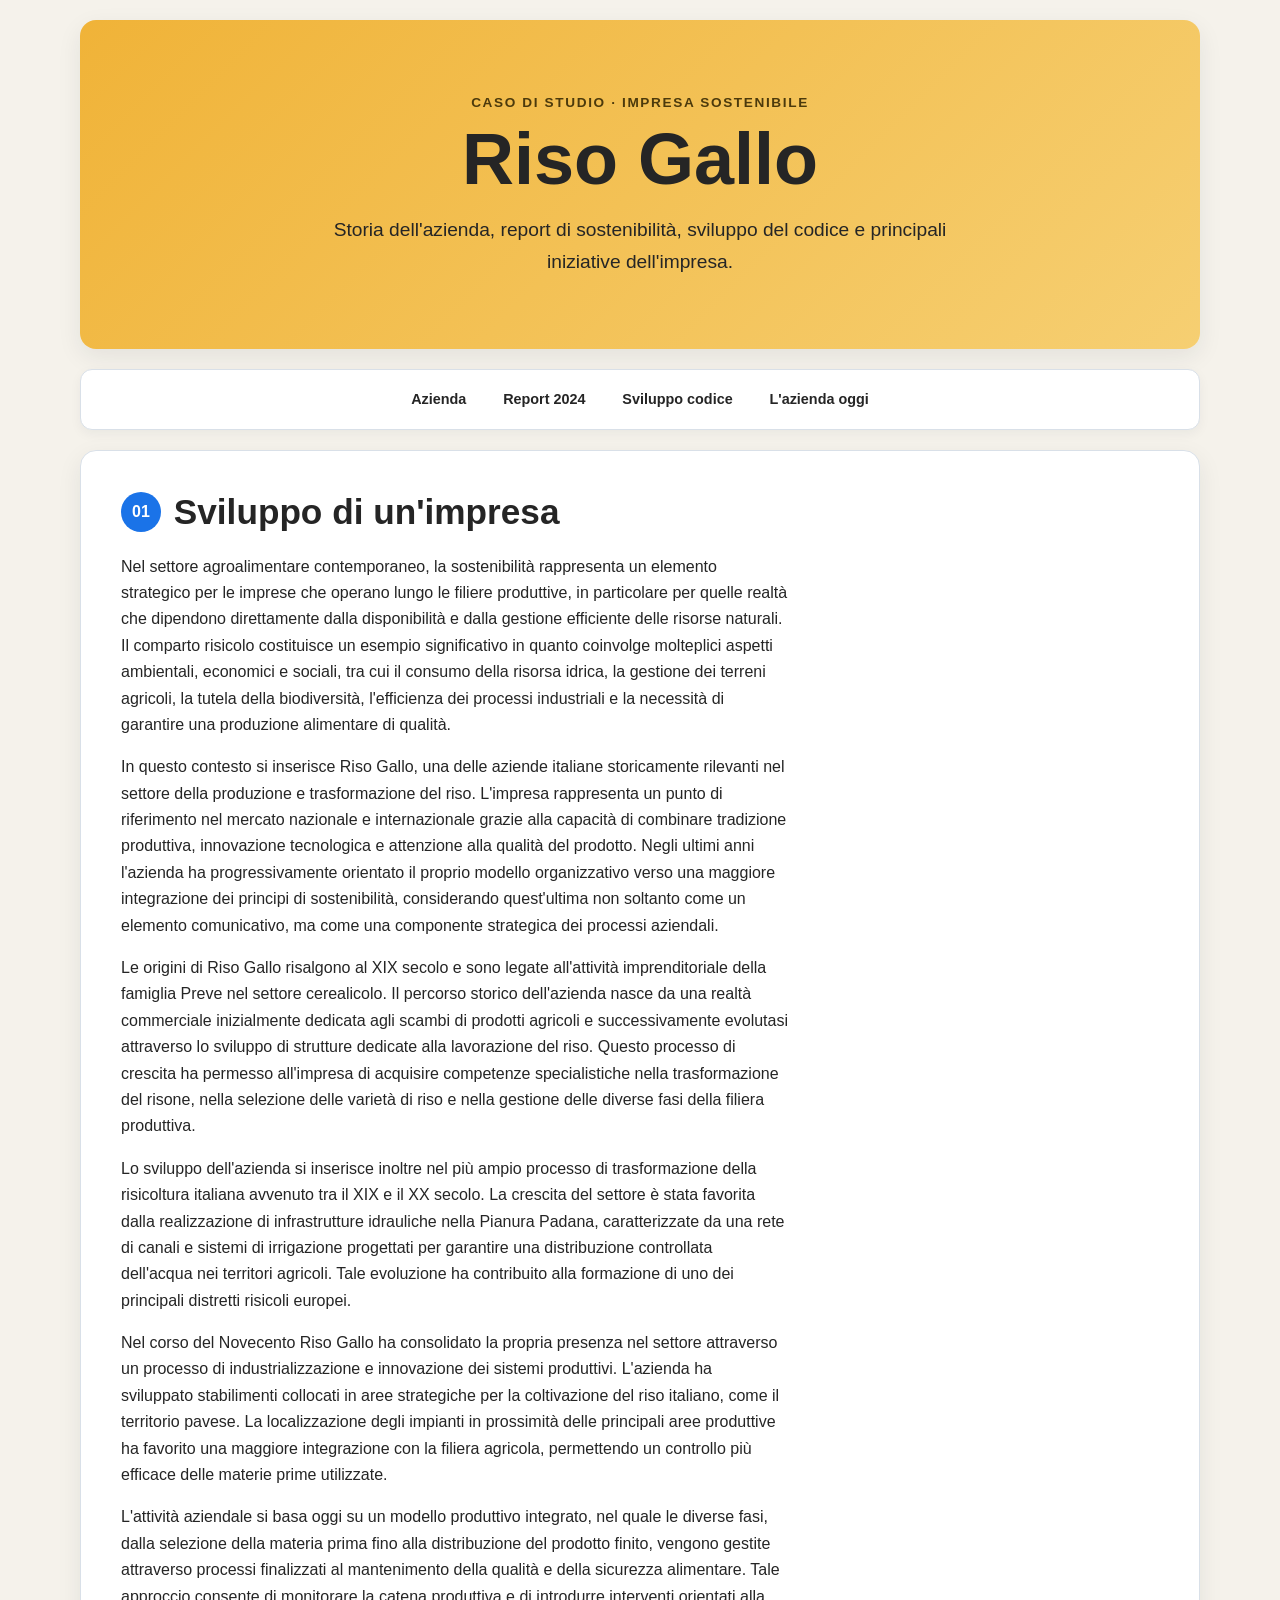
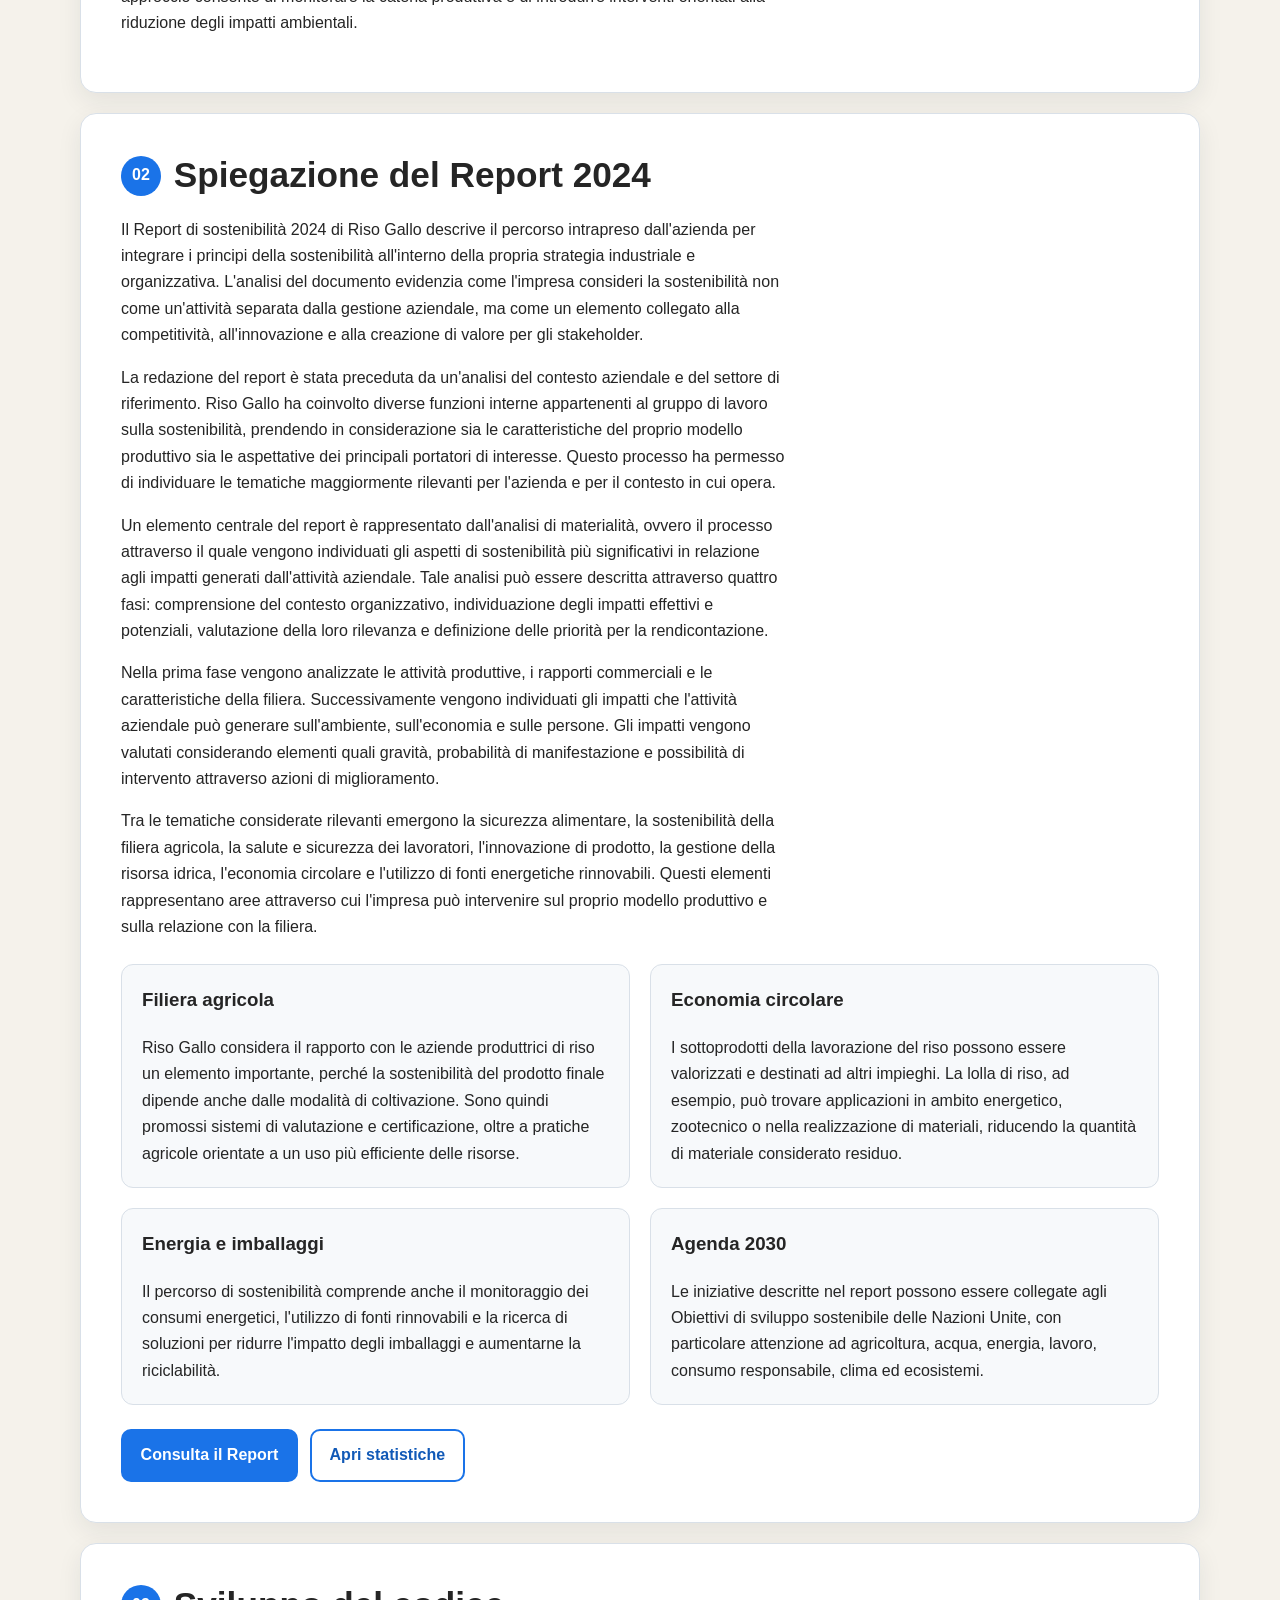
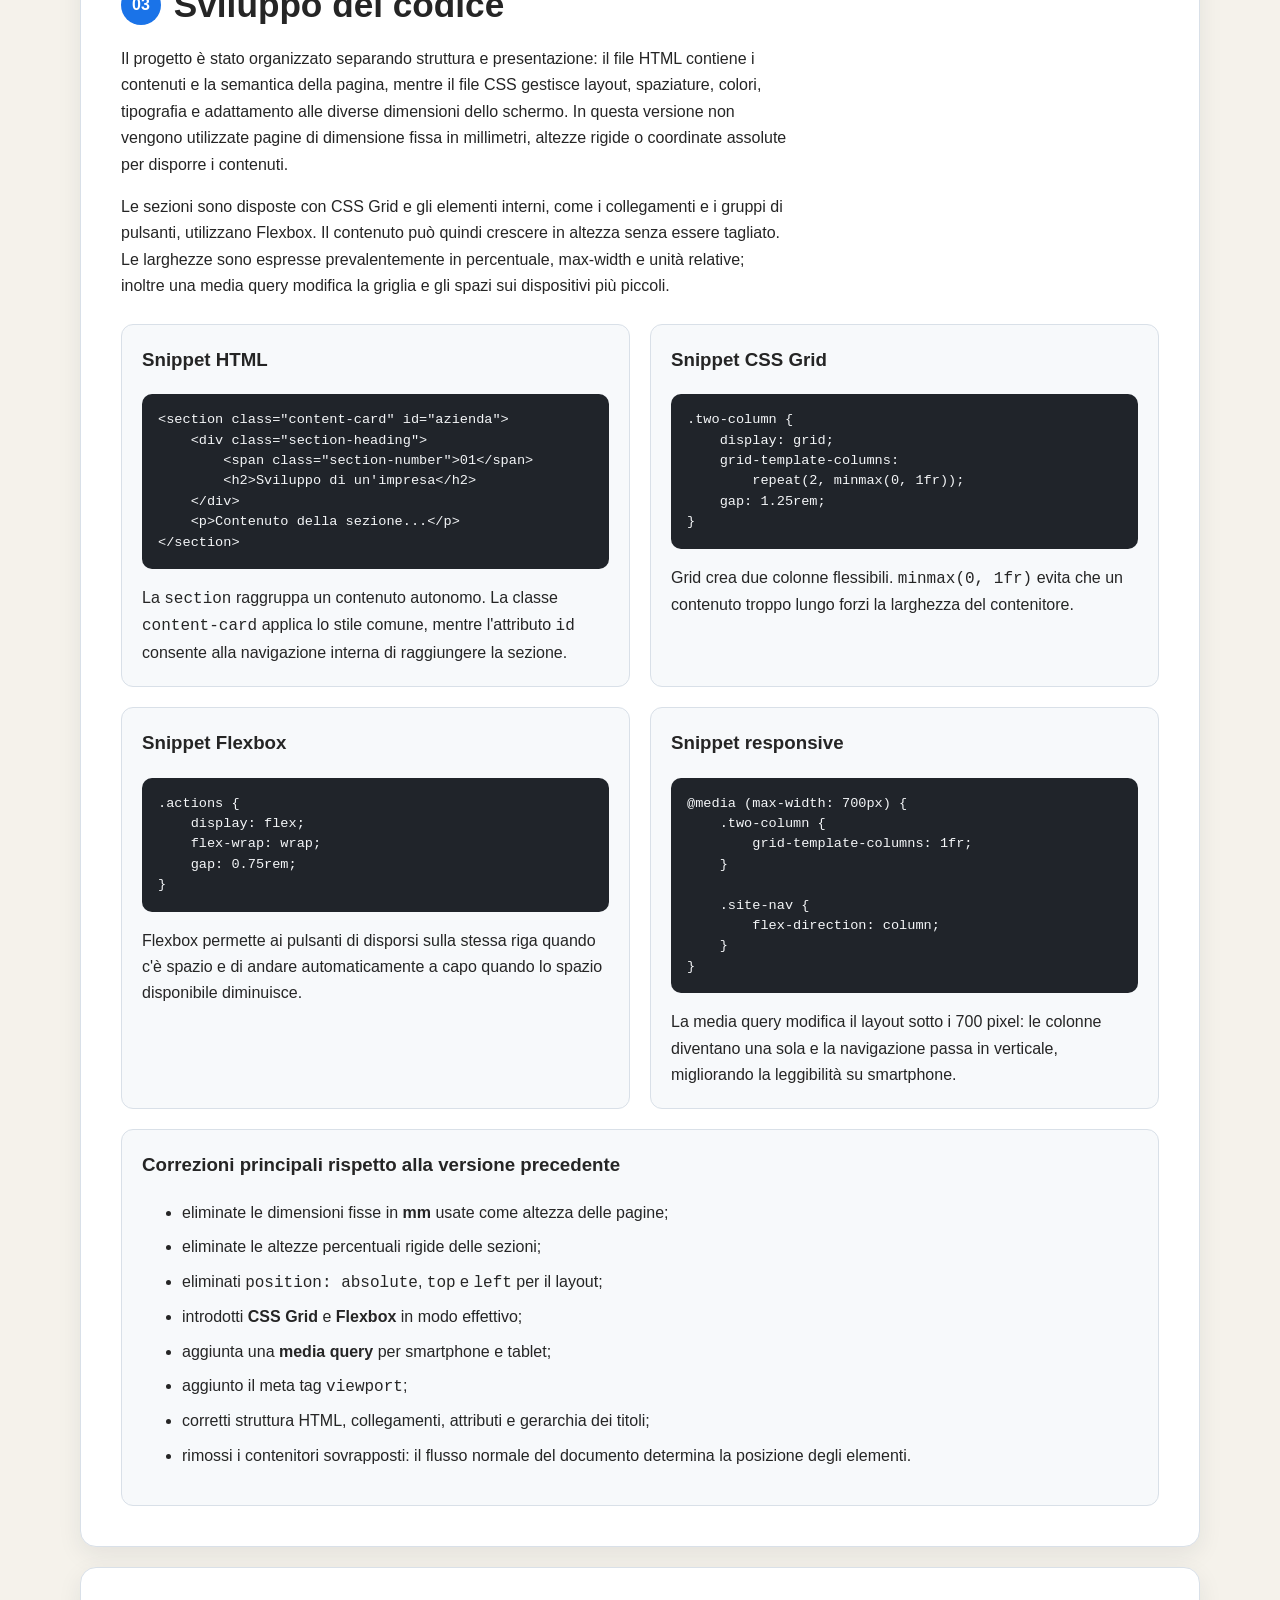
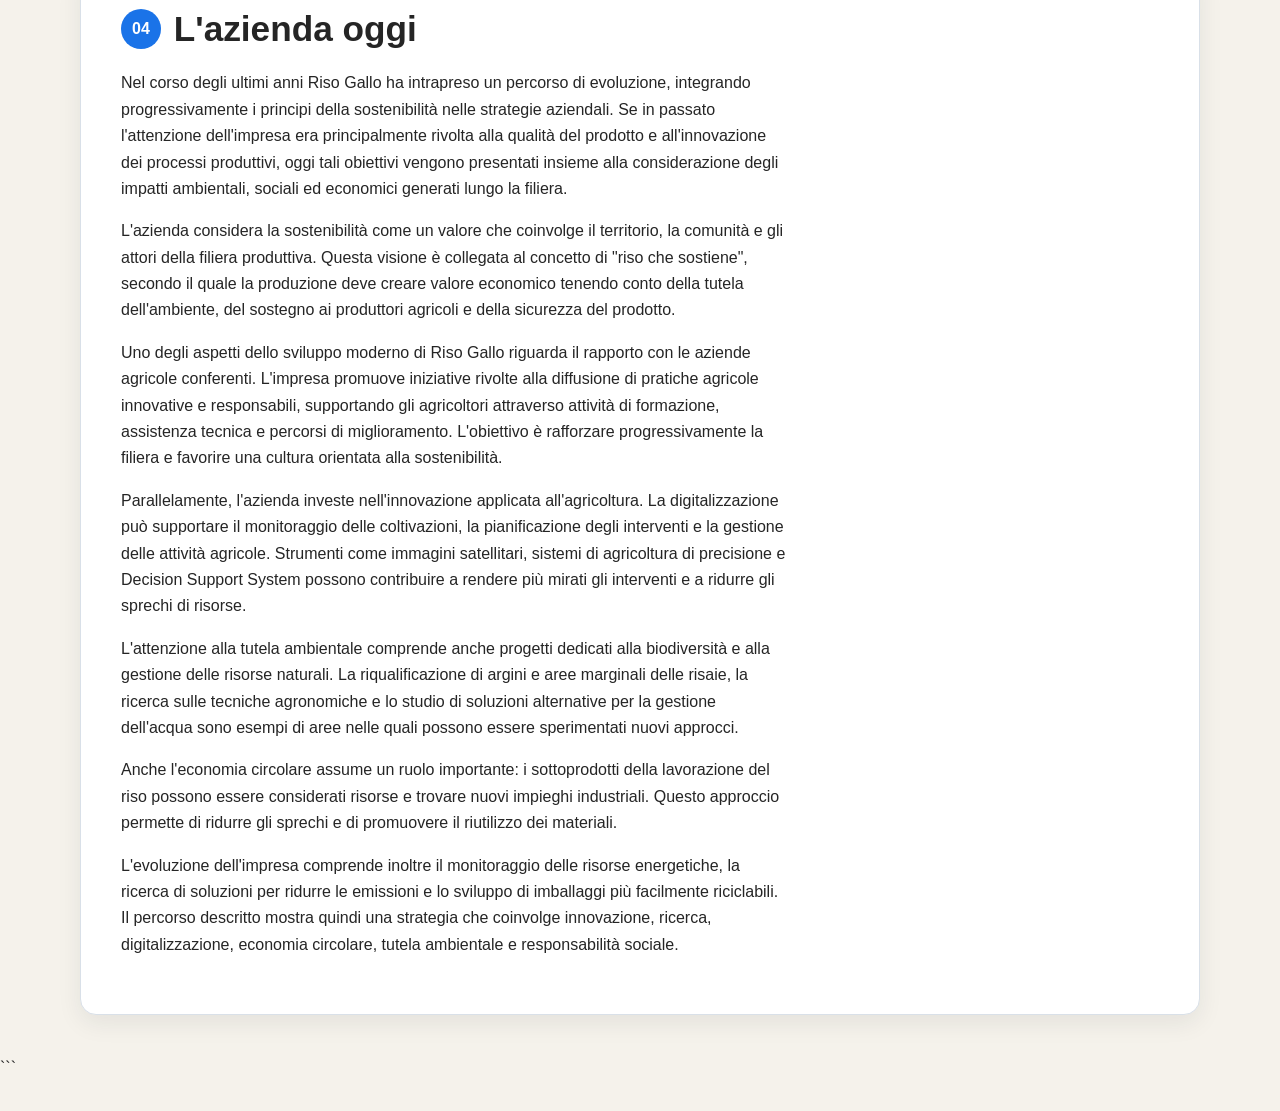
<file: index.html>
<!DOCTYPE html>
<html lang="it">
<head>
    <!-- Impostazioni principali della pagina -->
    <meta charset="UTF-8">
    <meta name="viewport" content="width=device-width, initial-scale=1.0">

    <!-- Descrizione della pagina -->
    <meta name="description" content="Riso Gallo: impresa, sostenibilità e sviluppo del progetto web.">

    <title>Riso Gallo — Impresa sostenibile</title>

    <!-- Collegamento al foglio di stile CSS -->
    <link rel="stylesheet" href="azienda1.css">
</head>

<body>

    <!-- Contenitore principale di tutta la pagina -->
    <main class="site-shell">

        <!-- =====================================================
             INTESTAZIONE PRINCIPALE
        ====================================================== -->
        <header class="hero">
            <div class="hero__content">

                <!-- Piccola descrizione sopra il titolo -->
                <p class="eyebrow">Caso di studio · Impresa sostenibile</p>

                <!-- Titolo principale della pagina -->
                <h1>Riso Gallo</h1>

                <!-- Breve descrizione del contenuto del sito -->
                <p class="hero__lead">
                    Storia dell'azienda, report di sostenibilità, sviluppo del codice
                    e principali iniziative dell'impresa.
                </p>
            </div>
        </header>


        <!-- =====================================================
             MENU DI NAVIGAZIONE
        ====================================================== -->
        <nav class="site-nav" aria-label="Navigazione principale">

            <!-- I collegamenti portano direttamente alle varie sezioni -->
            <a href="#azienda">Azienda</a>
            <a href="#report">Report 2024</a>
            <a href="#codice">Sviluppo codice</a>
            <a href="#oggi">L'azienda oggi</a>

        </nav>


        <!-- =====================================================
             SEZIONE 01 - SVILUPPO DELL'IMPRESA
        ====================================================== -->
        <section class="content-card" id="azienda">

            <!-- Titolo della sezione con numero identificativo -->
            <div class="section-heading">
                <span class="section-number">01</span>
                <h2>Sviluppo di un'impresa</h2>
            </div>

            <!-- Primo paragrafo sulla sostenibilità nel settore agroalimentare -->
            <p>
                Nel settore agroalimentare contemporaneo, la sostenibilità rappresenta un elemento strategico
                per le imprese che operano lungo le filiere produttive, in particolare per quelle realtà che
                dipendono direttamente dalla disponibilità e dalla gestione efficiente delle risorse naturali.
                Il comparto risicolo costituisce un esempio significativo in quanto coinvolge molteplici aspetti
                ambientali, economici e sociali, tra cui il consumo della risorsa idrica, la gestione dei terreni
                agricoli, la tutela della biodiversità, l'efficienza dei processi industriali e la necessità di
                garantire una produzione alimentare di qualità.
            </p>

            <!-- Presentazione dell'azienda Riso Gallo -->
            <p>
                In questo contesto si inserisce Riso Gallo, una delle aziende italiane storicamente rilevanti
                nel settore della produzione e trasformazione del riso. L'impresa rappresenta un punto di
                riferimento nel mercato nazionale e internazionale grazie alla capacità di combinare tradizione
                produttiva, innovazione tecnologica e attenzione alla qualità del prodotto. Negli ultimi anni
                l'azienda ha progressivamente orientato il proprio modello organizzativo verso una maggiore
                integrazione dei principi di sostenibilità, considerando quest'ultima non soltanto come un
                elemento comunicativo, ma come una componente strategica dei processi aziendali.
            </p>

            <!-- Breve parte dedicata alle origini dell'azienda -->
            <p>
                Le origini di Riso Gallo risalgono al XIX secolo e sono legate all'attività imprenditoriale
                della famiglia Preve nel settore cerealicolo. Il percorso storico dell'azienda nasce da una
                realtà commerciale inizialmente dedicata agli scambi di prodotti agricoli e successivamente
                evolutasi attraverso lo sviluppo di strutture dedicate alla lavorazione del riso. Questo
                processo di crescita ha permesso all'impresa di acquisire competenze specialistiche nella
                trasformazione del risone, nella selezione delle varietà di riso e nella gestione delle
                diverse fasi della filiera produttiva.
            </p>

            <!-- Collegamento tra la storia dell'azienda e la risicoltura italiana -->
            <p>
                Lo sviluppo dell'azienda si inserisce inoltre nel più ampio processo di trasformazione della
                risicoltura italiana avvenuto tra il XIX e il XX secolo. La crescita del settore è stata
                favorita dalla realizzazione di infrastrutture idrauliche nella Pianura Padana, caratterizzate
                da una rete di canali e sistemi di irrigazione progettati per garantire una distribuzione
                controllata dell'acqua nei territori agricoli. Tale evoluzione ha contribuito alla formazione
                di uno dei principali distretti risicoli europei.
            </p>

            <!-- Evoluzione dell'azienda durante il Novecento -->
            <p>
                Nel corso del Novecento Riso Gallo ha consolidato la propria presenza nel settore attraverso
                un processo di industrializzazione e innovazione dei sistemi produttivi. L'azienda ha sviluppato
                stabilimenti collocati in aree strategiche per la coltivazione del riso italiano, come il
                territorio pavese. La localizzazione degli impianti in prossimità delle principali aree
                produttive ha favorito una maggiore integrazione con la filiera agricola, permettendo un
                controllo più efficace delle materie prime utilizzate.
            </p>

            <!-- Descrizione del modello produttivo attuale -->
            <p>
                L'attività aziendale si basa oggi su un modello produttivo integrato, nel quale le diverse
                fasi, dalla selezione della materia prima fino alla distribuzione del prodotto finito, vengono
                gestite attraverso processi finalizzati al mantenimento della qualità e della sicurezza
                alimentare. Tale approccio consente di monitorare la catena produttiva e di introdurre
                interventi orientati alla riduzione degli impatti ambientali.
            </p>

        </section>


        <!-- =====================================================
             SEZIONE 02 - REPORT DI SOSTENIBILITÀ
        ====================================================== -->
        <section class="content-card" id="report">

            <div class="section-heading">
                <span class="section-number">02</span>
                <h2>Spiegazione del Report 2024</h2>
            </div>

            <!-- Introduzione al Report di sostenibilità -->
            <p>
                Il Report di sostenibilità 2024 di Riso Gallo descrive il percorso intrapreso dall'azienda
                per integrare i principi della sostenibilità all'interno della propria strategia industriale
                e organizzativa. L'analisi del documento evidenzia come l'impresa consideri la sostenibilità
                non come un'attività separata dalla gestione aziendale, ma come un elemento collegato alla
                competitività, all'innovazione e alla creazione di valore per gli stakeholder.
            </p>

            <!-- Spiegazione della preparazione del report -->
            <p>
                La redazione del report è stata preceduta da un'analisi del contesto aziendale e del settore
                di riferimento. Riso Gallo ha coinvolto diverse funzioni interne appartenenti al gruppo di
                lavoro sulla sostenibilità, prendendo in considerazione sia le caratteristiche del proprio
                modello produttivo sia le aspettative dei principali portatori di interesse. Questo processo
                ha permesso di individuare le tematiche maggiormente rilevanti per l'azienda e per il contesto
                in cui opera.
            </p>

            <!-- Parte dedicata all'analisi di materialità -->
            <p>
                Un elemento centrale del report è rappresentato dall'analisi di materialità, ovvero il processo
                attraverso il quale vengono individuati gli aspetti di sostenibilità più significativi in
                relazione agli impatti generati dall'attività aziendale. Tale analisi può essere descritta
                attraverso quattro fasi: comprensione del contesto organizzativo, individuazione degli impatti
                effettivi e potenziali, valutazione della loro rilevanza e definizione delle priorità per la
                rendicontazione.
            </p>

            <!-- Spiegazione delle fasi dell'analisi -->
            <p>
                Nella prima fase vengono analizzate le attività produttive, i rapporti commerciali e le
                caratteristiche della filiera. Successivamente vengono individuati gli impatti che l'attività
                aziendale può generare sull'ambiente, sull'economia e sulle persone. Gli impatti vengono
                valutati considerando elementi quali gravità, probabilità di manifestazione e possibilità di
                intervento attraverso azioni di miglioramento.
            </p>

            <!-- Principali tematiche individuate nel report -->
            <p>
                Tra le tematiche considerate rilevanti emergono la sicurezza alimentare, la sostenibilità
                della filiera agricola, la salute e sicurezza dei lavoratori, l'innovazione di prodotto,
                la gestione della risorsa idrica, l'economia circolare e l'utilizzo di fonti energetiche
                rinnovabili. Questi elementi rappresentano aree attraverso cui l'impresa può intervenire sul
                proprio modello produttivo e sulla relazione con la filiera.
            </p>


            <!-- =================================================
                 BOX DI APPROFONDIMENTO
            ================================================== -->
            <div class="two-column">

                <!-- Box dedicato alla filiera agricola -->
                <article class="info-box">
                    <h3>Filiera agricola</h3>
                    <p>
                        Riso Gallo considera il rapporto con le aziende produttrici di riso un elemento
                        importante, perché la sostenibilità del prodotto finale dipende anche dalle modalità
                        di coltivazione. Sono quindi promossi sistemi di valutazione e certificazione, oltre
                        a pratiche agricole orientate a un uso più efficiente delle risorse.
                    </p>
                </article>

                <!-- Box dedicato all'economia circolare -->
                <article class="info-box">
                    <h3>Economia circolare</h3>
                    <p>
                        I sottoprodotti della lavorazione del riso possono essere valorizzati e destinati
                        ad altri impieghi. La lolla di riso, ad esempio, può trovare applicazioni in ambito
                        energetico, zootecnico o nella realizzazione di materiali, riducendo la quantità
                        di materiale considerato residuo.
                    </p>
                </article>

                <!-- Box dedicato all'energia e agli imballaggi -->
                <article class="info-box">
                    <h3>Energia e imballaggi</h3>
                    <p>
                        Il percorso di sostenibilità comprende anche il monitoraggio dei consumi energetici,
                        l'utilizzo di fonti rinnovabili e la ricerca di soluzioni per ridurre l'impatto
                        degli imballaggi e aumentarne la riciclabilità.
                    </p>
                </article>

                <!-- Box dedicato agli obiettivi dell'Agenda 2030 -->
                <article class="info-box">
                    <h3>Agenda 2030</h3>
                    <p>
                        Le iniziative descritte nel report possono essere collegate agli Obiettivi di sviluppo
                        sostenibile delle Nazioni Unite, con particolare attenzione ad agricoltura, acqua,
                        energia, lavoro, consumo responsabile, clima ed ecosistemi.
                    </p>
                </article>

            </div>


            <!-- Pulsanti per accedere al report e alle statistiche -->
            <div class="actions">

                <!-- Link esterno al sito Riso Gallo -->
                <a class="button button--primary"
                   href="https://www.risogallo.it/ilrisochesostiene/documenti-e-certificazioni/"
                   target="_blank" rel="noopener noreferrer">
                    Consulta il Report
                </a>

                <!-- Link alla seconda pagina del progetto -->
                <a class="button button--secondary" href="p2.html">
                    Apri statistiche
                </a>

            </div>

        </section>


        <!-- =====================================================
             SEZIONE 03 - SVILUPPO DEL CODICE
        ====================================================== -->
        <section class="content-card" id="codice">

            <div class="section-heading">
                <span class="section-number">03</span>
                <h2>Sviluppo del codice</h2>
            </div>

            <!-- Spiegazione della separazione tra HTML e CSS -->
            <p>
                Il progetto è stato organizzato separando struttura e presentazione: il file HTML contiene
                i contenuti e la semantica della pagina, mentre il file CSS gestisce layout, spaziature,
                colori, tipografia e adattamento alle diverse dimensioni dello schermo. In questa versione
                non vengono utilizzate pagine di dimensione fissa in millimetri, altezze rigide o coordinate
                assolute per disporre i contenuti.
            </p>

            <!-- Spiegazione dell'utilizzo di Grid e Flexbox -->
            <p>
                Le sezioni sono disposte con CSS Grid e gli elementi interni, come i collegamenti e i gruppi
                di pulsanti, utilizzano Flexbox. Il contenuto può quindi crescere in altezza senza essere
                tagliato. Le larghezze sono espresse prevalentemente in percentuale, max-width e unità
                relative; inoltre una media query modifica la griglia e gli spazi sui dispositivi più piccoli.
            </p>


            <!-- =================================================
                 ESEMPI DI CODICE
            ================================================== -->
            <div class="code-grid">

                <!-- Esempio di struttura HTML -->
                <article class="code-card">
                    <h3>Snippet HTML</h3>

                    <pre><code>&lt;section class="content-card" id="azienda"&gt;
    &lt;div class="section-heading"&gt;
        &lt;span class="section-number"&gt;01&lt;/span&gt;
        &lt;h2&gt;Sviluppo di un'impresa&lt;/h2&gt;
    &lt;/div&gt;
    &lt;p&gt;Contenuto della sezione...&lt;/p&gt;
&lt;/section&gt;</code></pre>

                    <p>
                        La <code>section</code> raggruppa un contenuto autonomo. La classe
                        <code>content-card</code> applica lo stile comune, mentre l'attributo
                        <code>id</code> consente alla navigazione interna di raggiungere la sezione.
                    </p>
                </article>


                <!-- Esempio di CSS Grid -->
                <article class="code-card">
                    <h3>Snippet CSS Grid</h3>

                    <pre><code>.two-column {
    display: grid;
    grid-template-columns:
        repeat(2, minmax(0, 1fr));
    gap: 1.25rem;
}</code></pre>

                    <p>
                        Grid crea due colonne flessibili. <code>minmax(0, 1fr)</code> evita che un contenuto
                        troppo lungo forzi la larghezza del contenitore.
                    </p>
                </article>


                <!-- Esempio di Flexbox -->
                <article class="code-card">
                    <h3>Snippet Flexbox</h3>

                    <pre><code>.actions {
    display: flex;
    flex-wrap: wrap;
    gap: 0.75rem;
}</code></pre>

                    <p>
                        Flexbox permette ai pulsanti di disporsi sulla stessa riga quando c'è spazio e di
                        andare automaticamente a capo quando lo spazio disponibile diminuisce.
                    </p>
                </article>


                <!-- Esempio di media query per il responsive -->
                <article class="code-card">
                    <h3>Snippet responsive</h3>

                    <pre><code>@media (max-width: 700px) {
    .two-column {
        grid-template-columns: 1fr;
    }

    .site-nav {
        flex-direction: column;
    }
}</code></pre>

                    <p>
                        La media query modifica il layout sotto i 700 pixel: le colonne diventano una sola
                        e la navigazione passa in verticale, migliorando la leggibilità su smartphone.
                    </p>
                </article>

            </div>


            <!-- =================================================
                 CONFRONTO CON LA VERSIONE PRECEDENTE
            ================================================== -->
            <div class="comparison">

                <h3>Correzioni principali rispetto alla versione precedente</h3>

                <ul>
                    <li>eliminate le dimensioni fisse in <strong>mm</strong> usate come altezza delle pagine;</li>
                    <li>eliminate le altezze percentuali rigide delle sezioni;</li>
                    <li>eliminati <code>position: absolute</code>, <code>top</code> e <code>left</code> per il layout;</li>
                    <li>introdotti <strong>CSS Grid</strong> e <strong>Flexbox</strong> in modo effettivo;</li>
                    <li>aggiunta una <strong>media query</strong> per smartphone e tablet;</li>
                    <li>aggiunto il meta tag <code>viewport</code>;</li>
                    <li>corretti struttura HTML, collegamenti, attributi e gerarchia dei titoli;</li>
                    <li>rimossi i contenitori sovrapposti: il flusso normale del documento determina la posizione degli elementi.</li>
                </ul>

            </div>

        </section>


        <!-- =====================================================
             SEZIONE 04 - L'AZIENDA OGGI
        ====================================================== -->
        <section class="content-card" id="oggi">

            <div class="section-heading">
                <span class="section-number">04</span>
                <h2>L'azienda oggi</h2>
            </div>

            <!-- Evoluzione recente dell'azienda -->
            <p>
                Nel corso degli ultimi anni Riso Gallo ha intrapreso un percorso di evoluzione, integrando
                progressivamente i principi della sostenibilità nelle strategie aziendali. Se in passato
                l'attenzione dell'impresa era principalmente rivolta alla qualità del prodotto e
                all'innovazione dei processi produttivi, oggi tali obiettivi vengono presentati insieme
                alla considerazione degli impatti ambientali, sociali ed economici generati lungo la filiera.
            </p>

            <!-- Rapporto tra sostenibilità e territorio -->
            <p>
                L'azienda considera la sostenibilità come un valore che coinvolge il territorio, la comunità
                e gli attori della filiera produttiva. Questa visione è collegata al concetto di "riso che
                sostiene", secondo il quale la produzione deve creare valore economico tenendo conto della
                tutela dell'ambiente, del sostegno ai produttori agricoli e della sicurezza del prodotto.
            </p>

            <!-- Rapporto con le aziende agricole -->
            <p>
                Uno degli aspetti dello sviluppo moderno di Riso Gallo riguarda il rapporto con le aziende
                agricole conferenti. L'impresa promuove iniziative rivolte alla diffusione di pratiche
                agricole innovative e responsabili, supportando gli agricoltori attraverso attività di
                formazione, assistenza tecnica e percorsi di miglioramento. L'obiettivo è rafforzare
                progressivamente la filiera e favorire una cultura orientata alla sostenibilità.
            </p>

            <!-- Innovazione e digitalizzazione dell'agricoltura -->
            <p>
                Parallelamente, l'azienda investe nell'innovazione applicata all'agricoltura. La digitalizzazione
                può supportare il monitoraggio delle coltivazioni, la pianificazione degli interventi e la
                gestione delle attività agricole. Strumenti come immagini satellitari, sistemi di agricoltura
                di precisione e Decision Support System possono contribuire a rendere più mirati gli interventi
                e a ridurre gli sprechi di risorse.
            </p>

            <!-- Tutela dell'ambiente e biodiversità -->
            <p>
                L'attenzione alla tutela ambientale comprende anche progetti dedicati alla biodiversità e alla
                gestione delle risorse naturali. La riqualificazione di argini e aree marginali delle risaie,
                la ricerca sulle tecniche agronomiche e lo studio di soluzioni alternative per la gestione
                dell'acqua sono esempi di aree nelle quali possono essere sperimentati nuovi approcci.
            </p>

            <!-- Economia circolare e riutilizzo dei materiali -->
            <p>
                Anche l'economia circolare assume un ruolo importante: i sottoprodotti della lavorazione del
                riso possono essere considerati risorse e trovare nuovi impieghi industriali. Questo approccio
                permette di ridurre gli sprechi e di promuovere il riutilizzo dei materiali.
            </p>

            <!-- Conclusione sulla strategia dell'azienda -->
            <p>
                L'evoluzione dell'impresa comprende inoltre il monitoraggio delle risorse energetiche,
                la ricerca di soluzioni per ridurre le emissioni e lo sviluppo di imballaggi più facilmente
                riciclabili. Il percorso descritto mostra quindi una strategia che coinvolge innovazione,
                ricerca, digitalizzazione, economia circolare, tutela ambientale e responsabilità sociale.
            </p>

        </section>

    </main>

</body>
</html>
```
</file>
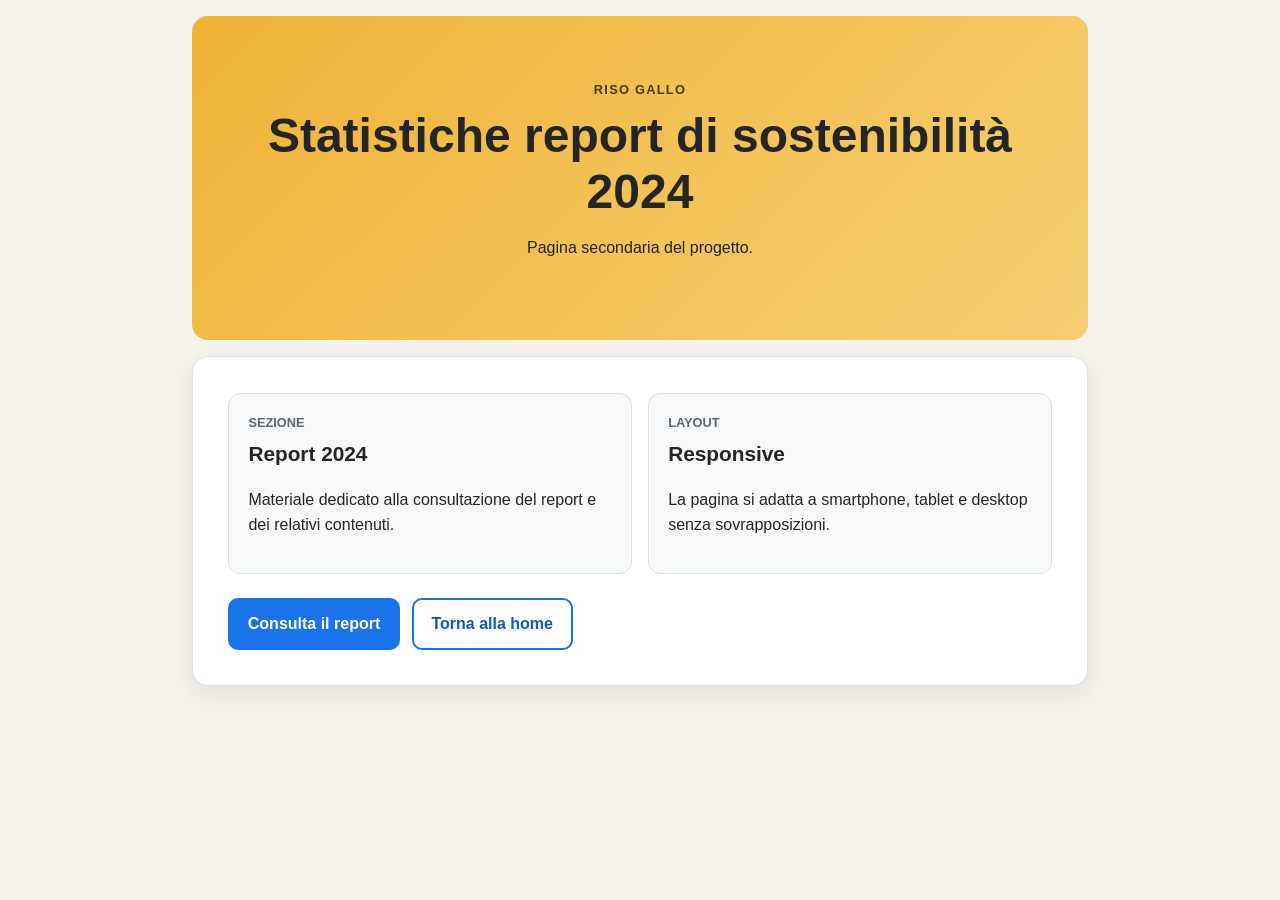
<file: p2.html>
<!DOCTYPE html>
<html lang="it">
<head>
    <meta charset="UTF-8">
    <meta name="viewport" content="width=device-width, initial-scale=1.0">
    <meta name="description" content="Statistiche e materiali del report di sostenibilità 2024.">
    <meta name="generator" content="Progetto didattico realizzato con supporto di strumenti di IA e verificato manualmente.">
    <title>Statistiche — Report di sostenibilità 2024</title>
    <link rel="stylesheet" href="p2.css">
</head>
<body>
    <main class="stats-page">
        <header class="stats-header">
            <p class="eyebrow">Riso Gallo</p>
            <h1>Statistiche report di sostenibilità 2024</h1>
            <p>Pagina secondaria del progetto.</p>
        </header>

        <section class="stats-card">
            <div class="stats-grid">
                <article>
                    <span class="stats-label">Sezione</span>
                    <strong>Report 2024</strong>
                    <p>Materiale dedicato alla consultazione del report e dei relativi contenuti.</p>
                </article>
                <article>
                    <span class="stats-label">Layout</span>
                    <strong>Responsive</strong>
                    <p>La pagina si adatta a smartphone, tablet e desktop senza sovrapposizioni.</p>
                </article>
            </div>

            <div class="actions">
                <a class="button button--primary"
                   href="https://www.risogallo.it/ilrisochesostiene/documenti-e-certificazioni/"
                   target="_blank" rel="noopener noreferrer">
                    Consulta il report
                </a>
                <a class="button button--secondary" href="index.html">
                    Torna alla home
                </a>
            </div>
        </section>
    </main>
</body>
</html>
</file>
<file: azienda1.css>
/* =========================================================
   SELETTORI GENERALI E PSEUDO-ELEMENTI
========================================================= */

/*
   Il simbolo * è il selettore universale:
   seleziona tutti gli elementi presenti nella pagina HTML.

   ::before e ::after sono pseudo-elementi.
   Rappresentano un elemento virtuale prima o dopo
   il contenuto di un elemento HTML.

   Per esempio:

   .box::before {
       content: "Prima";
   }

   aggiungerebbe "Prima" prima del contenuto di .box.

   Nel nostro caso, però, ::before e ::after non vengono
   utilizzati per aggiungere contenuti.
   Li inseriamo nella regola per fare in modo che anche
   questi pseudo-elementi utilizzino box-sizing: border-box.
*/
*,
*::before,
*::after {
    /*
       Con border-box la larghezza e l'altezza di un elemento
       comprendono anche padding e bordo.

       Questo rende più semplice gestire le dimensioni
       degli elementi della pagina.
    */
    box-sizing: border-box;
}


/* =========================================================
   VARIABILI CSS
========================================================= */

/*
   :root rappresenta l'elemento <html> del documento.

   Viene utilizzato spesso per creare variabili CSS globali.
   In questo modo possiamo definire un valore una sola volta
   e riutilizzarlo in diverse parti del CSS.
*/
:root {
    /*
       I due trattini sono obbligatori.
       Non indicano un valore negativo: servono a distinguere
       le variabili personalizzate dalle normali proprietà CSS.
    */

    /* 1rem = 16px */

    /* Colore di sfondo generale della pagina */
    --bg: #f5f2eb; /* beige molto chiaro */

    /* Colore bianco utilizzato per le superfici principali */
    --surface: #ffffff; /* bianco */

    /* Colore utilizzato per le superfici secondarie */
    --surface-soft: #f7f9fb; /* bianco azzurrato molto chiaro */

    /* Colore principale del testo */
    --text: #252525; /* grigio quasi nero */

    /* Colore del testo meno importante */
    --muted: #5f6670; /* grigio ardesia */

    /* Colore principale utilizzato per link e pulsanti */
    --accent: #1a73e8; /* blu intenso */

    /* Versione più scura del colore principale */
    --accent-dark: #1159b7; /* blu scuro */

    /* Colore giallo utilizzato nell'hero */
    --gold: #f0b338; /* giallo dorato */

    /* Colore dei bordi */
    --border: #d9e0e8; /* grigio-azzurro chiaro */

    /*
       Ombra utilizzata per dare profondità alle card
       e agli altri elementi.
    */
    --shadow: 0 8px 24px rgba(20, 35, 50, 0.08);

    /* Raggio degli angoli arrotondati */
    --radius: 1rem;

    /* Larghezza massima del contenuto */
    --content: 70rem;
}


/* =========================================================
   IMPOSTAZIONI GENERALI
========================================================= */

html {
    /*
       Permette di rendere più fluido lo spostamento
       tra le varie sezioni della pagina.
    */
    scroll-behavior: smooth;
}


/* =========================================================
   BODY
========================================================= */

body {
    /*
       Imposta una larghezza minima per evitare che
       la pagina diventi troppo stretta.
    */
    min-width: 20rem;

    /*
       Il browser applica normalmente un margine al body.
       Con margin: 0 lo eliminiamo.
    */
    margin: 0;

    /* Colore di sfondo della pagina */
    background: var(--bg);

    /* Colore principale del testo */
    color: var(--text);

    /*
       Elenco di caratteri utilizzati.
       Se Arial non è disponibile, viene usato Helvetica
       e poi un carattere sans-serif generico.
    */
    font-family: Arial, Helvetica, sans-serif;

    /* Dimensione base del testo */
    font-size: 1rem;

    /*
       Spazio verticale tra le righe del testo.
       1.65 rende il testo più leggibile.
    */
    line-height: 1.65;
}


/* =========================================================
   LINK
========================================================= */

a {
    /* Colore utilizzato per tutti i collegamenti */
    color: var(--accent-dark);
}


/*
   :focus-visible si attiva quando un elemento
   viene selezionato tramite tastiera, per esempio
   usando il tasto TAB.

   È utile anche per rendere la pagina più accessibile.
*/
a:focus-visible {
    /* Contorno visibile intorno al link */
    outline: 3px solid #f3a712;

    /* Distanza tra il contorno e il link */
    outline-offset: 3px;
}


/* =========================================================
   CONTENITORE PRINCIPALE
========================================================= */

.site-shell {
    /*
       Imposta CSS Grid per organizzare
       le varie parti principali della pagina.
    */
    display: grid;

    /* Spazio tra gli elementi della griglia */
    gap: 1.25rem;

    /*
       La larghezza utilizza lo spazio disponibile,
       lasciando però 1rem per lato.

       Con var(--content) viene inoltre impostata
       una larghezza massima di 70rem.
    */
    width: min(100% - 2rem, var(--content));

    /*
       margin-inline: auto centra orizzontalmente
       il contenitore nella pagina.
    */
    margin-inline: auto;

    /*
       Crea spazio sopra e sotto il contenitore.
    */
    padding-block: 1.25rem 2.5rem;
}


/* =========================================================
   HERO
========================================================= */

.hero {
    /*
       Crea spazio interno all'hero.

       clamp() permette di avere un valore minimo,
       uno adattabile allo schermo e uno massimo.
    */
    padding: clamp(2rem, 6vw, 4.5rem);

    /* Arrotonda gli angoli dell'hero */
    border-radius: var(--radius);

    /*
       Crea una sfumatura tra due tonalità di giallo.
       135deg indica la direzione della sfumatura.
    */
    background: linear-gradient(
        135deg,
        #f0b338,
        #f6cf72
    );

    /* Aggiunge un'ombra intorno all'hero */
    box-shadow: var(--shadow);
}


/* Contenuto interno dell'hero */
.hero__content {
    /*
       Limita la larghezza del contenuto per
       evitare righe di testo troppo lunghe.
    */
    max-width: 48rem;

    /* Centra il contenitore orizzontalmente */
    margin-inline: auto;

    /* Centra il testo */
    text-align: center;
}


/* =========================================================
   EYEBROW
========================================================= */

/*
   L'eyebrow è il piccolo testo che compare
   sopra il titolo principale.
*/
.eyebrow {
    /* Spazio sotto il testo */
    margin: 0 0 0.5rem;

    /* Colore del testo */
    color: #4c3a0c;

    /* Dimensione del testo */
    font-size: 0.85rem;

    /* Rende il testo più spesso */
    font-weight: 700;

    /*
       Aumenta lo spazio tra le lettere.
    */
    letter-spacing: 0.12em;

    /*
       Trasforma automaticamente il testo
       in lettere maiuscole.
    */
    text-transform: uppercase;
}


/* =========================================================
   TITOLO PRINCIPALE
========================================================= */

.hero h1 {
    /* Elimina il margine predefinito del titolo */
    margin: 0;

    /*
       clamp() permette al titolo di adattarsi
       alla dimensione dello schermo.

       2.25rem = valore minimo
       7vw = valore adattabile
       4.5rem = valore massimo
    */
    font-size: clamp(2.25rem, 7vw, 4.5rem);

    /* Riduce lo spazio tra le righe */
    line-height: 1.05;
}


/* Testo presente sotto il titolo */
.hero__lead {
    /*
       Limita la larghezza del testo per
       renderlo più leggibile.
    */
    max-width: 42rem;

    /* Centra il testo */
    margin: 1rem auto 0;

    /*
       Anche la dimensione del testo cambia
       in base alla larghezza dello schermo.
    */
    font-size: clamp(1rem, 2vw, 1.2rem);
}


/* =========================================================
   MENU DI NAVIGAZIONE
========================================================= */

.site-nav {
    /*
       Flexbox permette di disporre gli elementi
       del menu in modo flessibile.
    */
    display: flex;

    /*
       Se non c'è abbastanza spazio,
       i link possono andare a capo.
    */
    flex-wrap: wrap;

    /* Centra i link del menu */
    justify-content: center;

    /* Spazio tra i vari link */
    gap: 0.5rem;

    /* Spazio interno del menu */
    padding: 0.5rem;

    /* Bordo del menu */
    border: 1px solid var(--border);

    /* Angoli arrotondati */
    border-radius: 0.75rem;

    /* Sfondo del menu */
    background: var(--surface);

    /* Ombra del menu */
    box-shadow: 0 4px 12px rgba(20, 35, 50, 0.05);
}


/* Link presenti all'interno del menu */
.site-nav a {
    /* Spazio interno del link */
    padding: 0.6rem 0.9rem;

    /* Arrotonda gli angoli */
    border-radius: 0.5rem;

    /* Colore del testo */
    color: var(--text);

    /* Dimensione del testo */
    font-size: 0.9rem;

    /* Testo in grassetto */
    font-weight: 700;

    /* Elimina la sottolineatura */
    text-decoration: none;
}


/*
   :hover si attiva quando il mouse passa sopra
   un elemento.

   :focus-visible si attiva quando l'elemento
   viene selezionato tramite tastiera.
*/
.site-nav a:hover,
.site-nav a:focus-visible {
    /* Cambia il colore dello sfondo */
    background: #edf4ff;

    /* Cambia il colore del testo */
    color: var(--accent-dark);
}


/* =========================================================
   CARD DEL CONTENUTO
========================================================= */

.content-card {
    /*
       Impedisce alla card di allargarsi
       a causa di contenuti troppo grandi.
    */
    min-width: 0;

    /*
       Spazio interno della card.
       Anche in questo caso clamp() permette
       di adattare lo spazio allo schermo.
    */
    padding: clamp(1.25rem, 4vw, 2.5rem);

    /* Bordo della card */
    border: 1px solid var(--border);

    /* Arrotonda gli angoli */
    border-radius: var(--radius);

    /* Sfondo bianco */
    background: var(--surface);

    /* Ombra della card */
    box-shadow: var(--shadow);
}


/* =========================================================
   TITOLI DELLE SEZIONI
========================================================= */

.section-heading {
    /*
       Usa Flexbox per mettere il numero
       e il titolo sulla stessa riga.
    */
    display: flex;

    /* Allinea verticalmente gli elementi */
    align-items: center;

    /* Spazio tra numero e titolo */
    gap: 0.8rem;

    /* Spazio sotto il titolo */
    margin-bottom: 1.25rem;
}


/* Titolo h2 della sezione */
.section-heading h2 {
    /* Elimina il margine predefinito */
    margin: 0;

    /*
       Dimensione del titolo adattabile
       alla larghezza dello schermo.
    */
    font-size: clamp(1.55rem, 4vw, 2.2rem);

    /* Spazio tra le righe */
    line-height: 1.2;
}


/* =========================================================
   NUMERO DELLA SEZIONE
========================================================= */

.section-number {
    /*
       Usa Grid per poter centrare facilmente
       il numero all'interno del cerchio.
    */
    display: grid;

    /*
       Impedisce all'elemento di restringersi
       quando lo spazio è limitato.
    */
    flex: 0 0 2.5rem;

    /* Larghezza del cerchio */
    width: 2.5rem;

    /* Altezza del cerchio */
    height: 2.5rem;

    /* Centra il numero sia verticalmente che orizzontalmente */
    place-items: center;

    /*
       Con border-radius: 50% il quadrato
       diventa un cerchio.
    */
    border-radius: 50%;

    /* Colore dello sfondo */
    background: var(--accent);

    /* Colore del numero */
    color: #ffffff;

    /* Numero in grassetto */
    font-weight: 800;
}


/* =========================================================
   PARAGRAFI
========================================================= */

.content-card p {
    /*
       75ch limita la larghezza del testo.
       ch è un'unità legata alla larghezza dei caratteri.

       In questo modo i paragrafi non diventano
       troppo lunghi e rimangono più leggibili.
    */
    max-width: 75ch;

    /* Spazio sotto ogni paragrafo */
    margin: 0 0 1rem;
}


/* =========================================================
   LAYOUT A DUE COLONNE
========================================================= */

.two-column,
.code-grid {
    /*
       Attiva CSS Grid per creare
       una struttura a colonne.
    */
    display: grid;

    /*
       repeat(2, ...) crea due colonne.

       1fr indica che le colonne dividono
       lo spazio disponibile in parti uguali.
    */
    grid-template-columns: repeat(
        2,
        minmax(0, 1fr)
    );

    /* Spazio tra le colonne */
    gap: 1.25rem;

    /* Spazio sopra la griglia */
    margin-top: 1.5rem;
}


/* =========================================================
   BOX INFORMATIVI
========================================================= */

.info-box,
.code-card,
.comparison {
    /*
       Impedisce al contenuto di creare
       problemi con la larghezza del box.
    */
    min-width: 0;

    /* Spazio interno */
    padding: 1.25rem;

    /* Bordo */
    border: 1px solid var(--border);

    /* Angoli arrotondati */
    border-radius: 0.75rem;

    /* Colore dello sfondo */
    background: var(--surface-soft);
}


/* Titoli presenti nei vari box */
.info-box h3,
.code-card h3,
.comparison h3 {
    /* Elimina il margine superiore */
    margin-top: 0;
}


/* Paragrafi presenti nei box */
.info-box p,
.code-card p {
    /* Elimina il margine inferiore */
    margin-bottom: 0;
}


/* =========================================================
   PULSANTI
========================================================= */

.actions {
    /*
       Flexbox permette di disporre
       i pulsanti in modo flessibile.
    */
    display: flex;

    /*
       Se non c'è spazio sufficiente,
       i pulsanti possono andare a capo.
    */
    flex-wrap: wrap;

    /* Spazio tra i pulsanti */
    gap: 0.75rem;

    /* Spazio sopra i pulsanti */
    margin-top: 1.5rem;
}


/* Stile generale dei pulsanti */
.button {
    /*
       inline-flex permette di usare Flexbox
       mantenendo il comportamento di un elemento inline.
    */
    display: inline-flex;

    /* Centra il contenuto verticalmente */
    align-items: center;

    /* Centra il contenuto orizzontalmente */
    justify-content: center;

    /* Altezza minima del pulsante */
    min-height: 2.75rem;

    /* Spazio interno */
    padding: 0.7rem 1.1rem;

    /*
       Il bordo è inizialmente trasparente.
       In questo modo i vari tipi di pulsante
       mantengono la stessa dimensione.
    */
    border: 2px solid transparent;

    /* Arrotonda gli angoli */
    border-radius: 0.625rem;

    /* Testo in grassetto */
    font-weight: 700;

    /* Elimina la sottolineatura */
    text-decoration: none;

    /*
       Crea una piccola animazione quando
       cambia il colore o la posizione.
    */
    transition:
        background-color 0.15s ease,
        transform 0.15s ease;
}


/*
   Quando il mouse passa sopra il pulsante
   oppure quando viene selezionato con la tastiera,
   il pulsante si sposta leggermente verso l'alto.
*/
.button:hover,
.button:focus-visible {
    transform: translateY(-1px);
}


/* Pulsante principale */
.button--primary {
    /* Sfondo blu */
    background: var(--accent);

    /* Testo bianco */
    color: #ffffff;
}


/* Effetto del mouse sul pulsante principale */
.button--primary:hover,
.button--primary:focus-visible {
    /* Utilizza il blu più scuro */
    background: var(--accent-dark);
}


/* Pulsante secondario */
.button--secondary {
    /* Bordo blu */
    border-color: var(--accent);

    /* Sfondo bianco */
    background: #ffffff;

    /* Testo blu */
    color: var(--accent-dark);
}


/* =========================================================
   CODICE
========================================================= */

.code-card pre {
    /*
       Se il codice contenuto nel pre è troppo largo,
       viene creato uno scorrimento orizzontale.

       In questo modo il codice non rovina
       la larghezza della pagina.
    */
    overflow-x: auto;

    /* Spazio sotto il blocco di codice */
    margin: 0 0 1rem;

    /* Spazio interno */
    padding: 1rem;

    /* Angoli arrotondati */
    border-radius: 0.625rem;

    /* Sfondo scuro */
    background: #20242a;

    /* Colore chiaro del codice */
    color: #f4f6f8;

    /* Dimensione del testo */
    font-size: 0.85rem;

    /* Spazio tra le righe */
    line-height: 1.5;
}


/* =========================================================
   FONT DEL CODICE
========================================================= */

.code-card code {
    /*
       Courier New è un carattere monospaziato:
       ogni carattere occupa la stessa larghezza.

       È adatto per visualizzare codice.
    */
    font-family: "Courier New", Courier, monospace;
}


/* =========================================================
   CONFRONTO
========================================================= */

.comparison {
    /* Spazio sopra il box */
    margin-top: 1.25rem;
}


/* Elementi della lista */
.comparison li {
    /* Spazio tra un elemento e l'altro */
    margin-bottom: 0.5rem;
}


/* =========================================================
   FOOTER
========================================================= */

.footer {
    /* Spazio interno */
    padding: 1.5rem;

    /* Linea che separa il footer dal contenuto */
    border-top: 1px solid var(--border);

    /* Colore del testo */
    color: var(--muted);

    /* Centra il testo */
    text-align: center;

    /* Dimensione del testo */
    font-size: 0.9rem;
}


/* =========================================================
   NOTA DI TRASPARENZA
========================================================= */

.transparency-note {
    /* Spazio sopra la nota */
    margin: 1rem 0 0;

    /* Colore del testo secondario */
    color: var(--muted);

    /* Dimensione del testo */
    font-size: 0.9rem;
}


/* =========================================================
   SCHERMI PICCOLI
========================================================= */

/*
   @media permette di applicare regole diverse
   in base alle dimensioni dello schermo.

   In questo caso le regole vengono applicate
   quando lo schermo è largo al massimo 44rem.
*/
@media (max-width: 44rem) {

    /*
       Riduce la larghezza laterale del contenitore
       per lasciare più spazio ai contenuti.
    */
    .site-shell {
        width: min(100% - 1rem, var(--content));

        /* Riduce lo spazio superiore */
        padding-top: 0.5rem;
    }


    /* Riduce lo spazio interno dell'hero */
    .hero {
        padding: 2rem 1.25rem;
    }


    /*
       Sullo schermo piccolo il menu viene disposto
       verticalmente invece che orizzontalmente.
    */
    .site-nav {
        flex-direction: column;
    }


    /* Centra il testo dei link */
    .site-nav a {
        text-align: center;
    }


    /*
       Le due colonne diventano una sola.

       1fr significa che la colonna occupa
       tutto lo spazio disponibile.
    */
    .two-column,
    .code-grid {
        grid-template-columns: 1fr;
    }


    /* Riduce lo spazio interno delle card */
    .content-card {
        padding: 1.1rem;
    }


    /*
       I paragrafi vengono allineati a sinistra
       per essere più leggibili su schermi piccoli.
    */
    .content-card p {
        text-align: left;
    }


    /*
       I pulsanti vengono disposti uno sotto l'altro.
    */
    .actions {
        flex-direction: column;
    }


    /*
       Ogni pulsante occupa tutta la larghezza
       disponibile.
    */
    .button {
        width: 100%;
    }
}


/* =========================================================
   SCHERMI MOLTO PICCOLI
========================================================= */

/*
   Queste regole vengono applicate quando
   lo schermo è largo al massimo 30rem.

   Servono a rendere la pagina ancora più
   adattabile agli schermi molto piccoli.
*/
@media (max-width: 30rem) {

    /*
       Allinea gli elementi del titolo
       verso l'inizio della riga.
    */
    .section-heading {
        align-items: flex-start;
    }


    /*
       Riduce le dimensioni del numero
       presente accanto al titolo.
    */
    .section-number {
        flex-basis: 2.1rem;
        width: 2.1rem;
        height: 2.1rem;
    }


    /* Riduce la dimensione dei titoli */
    .section-heading h2 {
        font-size: 1.45rem;
    }
}


/* =========================================================
   RIDUZIONE DELLE ANIMAZIONI
========================================================= */

/*
   Questa media query controlla la preferenza
   dell'utente riguardo alle animazioni.

   Se l'utente preferisce ridurre i movimenti,
   vengono eliminati alcuni effetti animati.
*/
@media (prefers-reduced-motion: reduce) {

    /*
       Disattiva lo scorrimento fluido
       della pagina.
    */
    html {
        scroll-behavior: auto;
    }


    /*
       Elimina la transizione dei pulsanti
       per evitare animazioni non necessarie.
    */
    .button {
        transition: none;
    }
}
</file>
<file: p2.css>
/* RISO GALLO - p2.css
 * Pagina secondaria con layout Grid e Flexbox responsive.
 */

*,
*::before,
*::after {
    box-sizing: border-box;
}

:root {
    --bg: #f5f2eb;
    --surface: #ffffff;
    --surface-soft: #f7f9fb;
    --text: #252525;
    --muted: #5f6670;
    --accent: #1a73e8;
    --accent-dark: #1159b7;
    --gold: #f0b338;
    --border: #d9e0e8;
    --shadow: 0 8px 24px rgba(20, 35, 50, 0.08);
}

html {
    scroll-behavior: smooth;
}

body {
    min-width: 20rem;
    margin: 0;
    padding: 1rem;
    background: var(--bg);
    color: var(--text);
    font-family: Arial, Helvetica, sans-serif;
    line-height: 1.6;
}

a:focus-visible {
    outline: 3px solid #f3a712;
    outline-offset: 3px;
}

.stats-page {
    display: grid;
    gap: 1rem;
    width: min(100%, 56rem);
    margin: 0 auto;
}

.stats-header {
    padding: clamp(2rem, 6vw, 4rem);
    border-radius: 1rem;
    background: linear-gradient(135deg, var(--gold), #f6cf72);
    text-align: center;
}

.stats-header h1 {
    margin: 0;
    font-size: clamp(1.8rem, 5vw, 3rem);
    line-height: 1.15;
}

.eyebrow {
    margin: 0 0 0.5rem;
    color: #4c3a0c;
    font-size: 0.8rem;
    font-weight: 800;
    letter-spacing: 0.1em;
    text-transform: uppercase;
}

.stats-card {
    padding: clamp(1.2rem, 4vw, 2.2rem);
    border: 1px solid var(--border);
    border-radius: 1rem;
    background: var(--surface);
    box-shadow: var(--shadow);
}

.stats-grid {
    display: grid;
    grid-template-columns: repeat(2, minmax(0, 1fr));
    gap: 1rem;
}

.stats-grid article {
    min-width: 0;
    padding: 1.2rem;
    border: 1px solid var(--border);
    border-radius: 0.75rem;
    background: var(--surface-soft);
}

.stats-grid strong,
.stats-label {
    display: block;
}

.stats-label {
    color: var(--muted);
    font-size: 0.8rem;
    font-weight: 700;
    text-transform: uppercase;
}

.stats-grid strong {
    margin: 0.25rem 0;
    font-size: 1.3rem;
}

.actions {
    display: flex;
    flex-wrap: wrap;
    gap: 0.75rem;
    margin-top: 1.5rem;
}

.button {
    display: inline-flex;
    align-items: center;
    justify-content: center;
    min-height: 2.75rem;
    padding: 0.7rem 1.1rem;
    border: 2px solid transparent;
    border-radius: 0.625rem;
    font-weight: 700;
    text-decoration: none;
}

.button--primary {
    background: var(--accent);
    color: #ffffff;
}

.button--secondary {
    border-color: var(--accent);
    background: #ffffff;
    color: var(--accent-dark);
}

.transparency-note {
    margin: 1.5rem 0 0;
    padding-top: 1rem;
    border-top: 1px solid var(--border);
    color: var(--muted);
    font-size: 0.9rem;
}

@media (max-width: 40.625rem) {
    body {
        padding: 0.5rem;
    }

    .stats-grid {
        grid-template-columns: 1fr;
    }

    .actions {
        flex-direction: column;
    }

    .button {
        width: 100%;
    }
}
</file>
